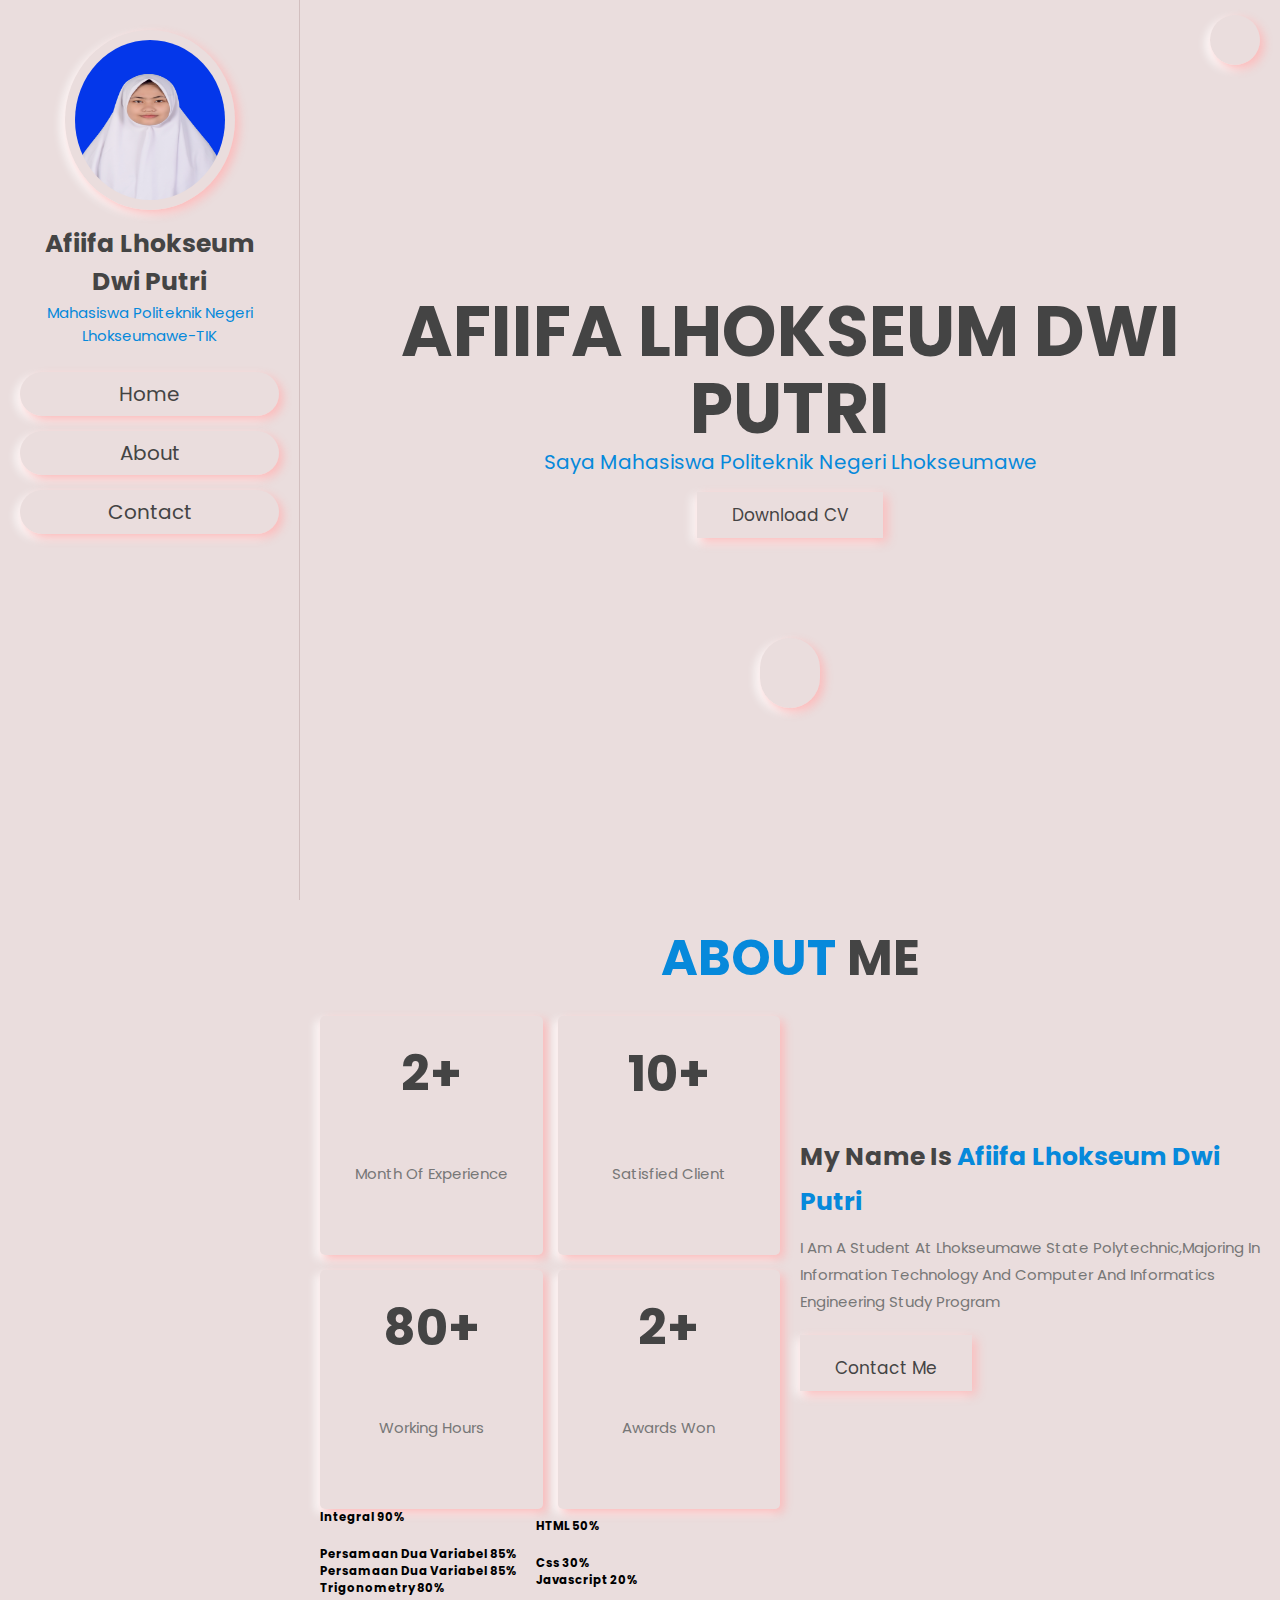
<file: index.html>
<!DOCTYPE html>
<html lang="en">
<head>
    <meta charset="UTF-8">
    <meta http-equiv="X-UA-Compatible" content="IE=edge">
    <meta name="viewport" content="width=device-width, initial-scale=1.0">
    <title>DigitalCV</title>
    
    <!--cdn link font-awesome-->
    <link rel="stylesheet" href="index.css">

    <!--Custom Css file link-->
    <link rel="stylesheet" href="index.css">
</head>
<body>

<!--header section starts-->

<header class="header">
    <div class="user">
        <img src="layar biru.jpg" alt="">
        <h3>Afiifa Lhokseum Dwi Putri</h3>
        <P>Mahasiswa Politeknik Negeri Lhokseumawe-TIK</P>
    </div>

    <nav class="navbar">
        <a href="#home">home</a>
        <a href="#about">about</a>
        <a href="#contact">contact</a>
    </nav>
</header>
<!--header section ends-->

<div id="menu-btn" class="fa fa-bars"></div>

<div id="theme-toggler" class="fas fa-moon"></div>

<!--home section starts-->
<section class="home" id="home">
    <div class="content">
        <h3>Afiifa Lhokseum Dwi Putri</h3>
        <P>Saya Mahasiswa Politeknik Negeri lhokseumawe</P>
        <a href="#" class="btn">Download CV</a>
    </div>

    <div class="share">
        <a href="#" class="fab fa-facebook-f"></a>
        <a href="#" class="fab fa-instagram"></a>
        <a href="#" class="fab fa-twitter"></a>
        <a href="#" class="fab fa-github"></a>
    </div>
</section>
<!--home Section ends-->

<!--about section ends-->

<section class="about" id="about">
    <h1 class="heading"><span>about</span> me </h1>
    <div class="row">
        <div class="box-container">
            <div class="box">
                <h3>2+</h3>
                <p>month of experience</p>
            </div>
            <div class="box">
                <h3>10+</h3>
                <p>satisfied client</p>
            </div>
            <div class="box">
                <h3>80+</h3>
                <p>working hours</p>
            </div>
            <div class="box">
                <h3>2+</h3>
                <p>awards won</p>
            </div>
        </div>
        <div class="content">
            <h3>My Name Is <span>Afiifa Lhokseum Dwi Putri</span></h3>
            <p>i am a student at lhokseumawe state polytechnic,majoring in information technology and computer and informatics engineering study program</p>
            <a href="#" class="btn">contact me</a>
        </div>
    </div>
        <div class="row">
            <div class="progress">
                <h3>integral <span>90%</span> </h3>
                <div class="bar"><span></span></div>
                <h3>persamaan dua variabel <span>85%</span> </h3>
                <div class="bar"><span></span></div>
                <h3>persamaan dua variabel <span>85%</span> </h3>
                <div class="bar"><span></span></div>
                <h3>trigonometry <span>80%</span> </h3>
                <div class="bar"><span></span></div>
            </div>

            <div class="progress">
                <h3>HTML <span>50%</span> </h3>
                <div class="bar"><span></span></div>
                <h3>css <span>30%</span> </h3>
                <div class="bar"><span></span></div>
                <h3>javascript <span>20%</span> </h3>
                <div class="bar"><span></span></div>
            </div>
        </div>
    </div>
</section>











 <!--custom Js file link-->
 <script src="index.js"></script>    
</body>
</html>
</file>
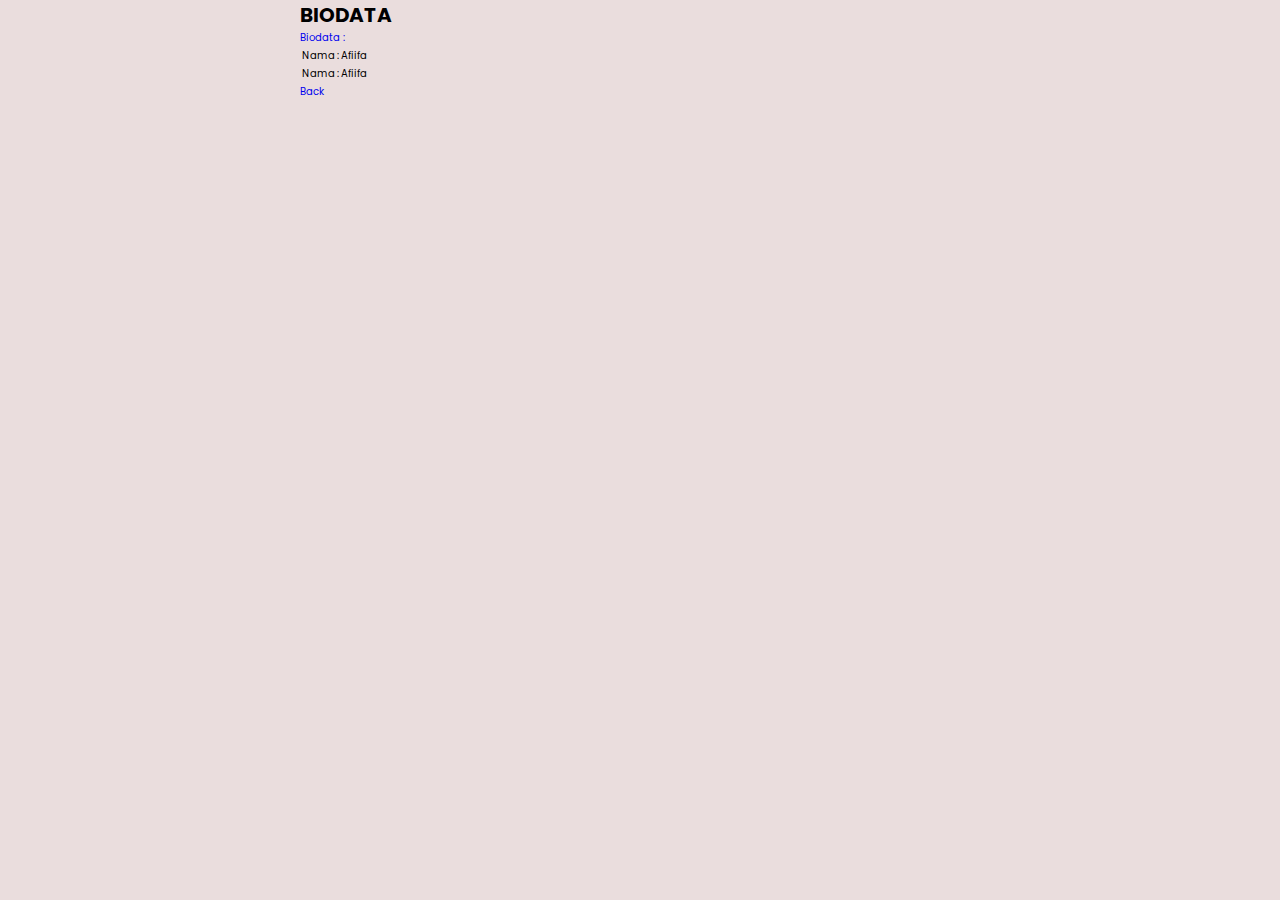
<file: about.html>
<!DOCTYPE html>
<html lang="en">
<head>
    <meta charset="UTF-8">
    <meta http-equiv="X-UA-Compatible" content="IE=edge">
    <meta name="viewport" content="width=device-width, initial-scale=1.0">
    <title>YOU</title>
    <link rel="stylesheet" href="index.css">
</head>
<body>
    <!-- <h1>BIODATA</h1>
    <h2>Nama : Afiifa Lhokseum Dwi Putri
        Univ : Politeknik Negri Lhokseumawe
        Jurusan : Teknologi Infoemasi Dan Komputer
        Prodi: Teknik Informatika
        Ttgl : Lhokseumawe / 22 Maret 2004
    </h2> -->
    <h1>BIODATA</h1>
    <a href="about.html">Biodata :</a>
    <table>
        <tr>
            <td>Nama</td>
            <td>:</td>
            <td>Afiifa</td>
        </tr>
        <tr>
            <td>Nama</td>
            <td>:</td>
            <td>Afiifa</td>
        </tr>
    </table>
    <a href="index.html">back</a>
</body>
</html>
</file>
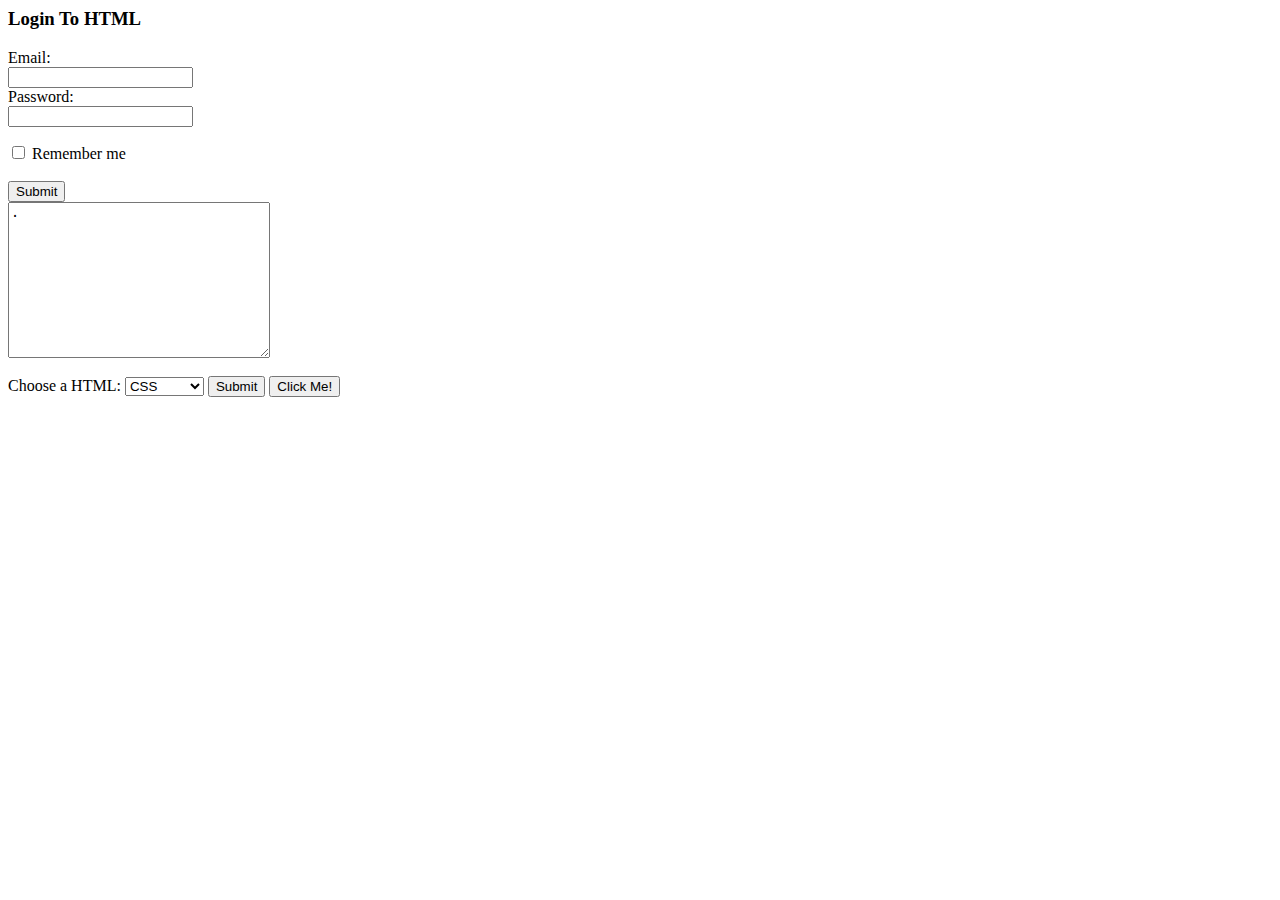
<file: in.html>
<html>
<body>
    <h3>Login To HTML</h3>
<form>
        <label for="fname">Email:</label><br>
        <input type="email" id="fname" name="fname" value=""><br>
        <label for="lname">Password:</label><br>
        <input type="password" id="lname" name="lname" value="">
</form>

<input type="checkbox" id="vehicle3" name="vehicle3" value="Boat">
  <label for="vehicle3"> Remember me</label><br><br>
  <input type="submit" value="Login">
  
<form action="/action_page.php">
    <textarea name="message" rows="10" cols="30">.</textarea>
    <br><br>
    <input type="submit">
    <label for="cars">Choose a HTML:</label>
    <select id="cars" name="cars">
      <option value="CSS">CSS</option>
      <option value="Javascrip">Javascrip</option>
      <option value="PHP">PHP</option>
    </select>
    <input type="submit">
  </form>
  <input type="button" onclick="alert('fifacucunn!')" value="Click Me!">
</file>
<file: index.css>
@import url('https://fonts.googleapis.com/css2?family=Poppins:wght@100;200;300;400;500;600;700&display=swap');

:root{
    --green:rgb(6, 137, 219);
    --black:#444;
    --light-color:#777;
    --bg-color:#eadddd;
    --border:.1rem solid rgba(117, 76, 76, 0.2);
    --box-shadow:.4rem .4rem 1rem #fbbaba,
                 -.4rem .4rem 1rem #fff;
    --box-shadow-inset:.4rem .4rem 1rem #fc3e3e inset,
                 -.4rem .4rem 1rem #fff inset;
}

*{
    font-family: 'Poppins', sans-serif;
    margin: 0; padding: 0;
    box-sizing: border-box;
    outline: none; border: none;
    text-decoration: none;
    text-transform: capitalize;
    transition: .2s linear;

}

html{
    font-size: 62.5%;
    overflow-x: hidden;
    scroll-behavior: smooth;
}

body{
    background: var(--bg-color);
    padding-left: 30rem;
}

body.active{
    --black:#fff;
    --light-color:#ddd;
    --bg-color:#222;
    --border:.1rem solid rgba(0,0,0,.4);
    --box-shadow:.4rem .4rem 1rem #111,
                 -.4rem .4rem 1rem #333;
    --box-shadow-inset:.4rem .4rem 1rem #ae2c2c inset,
                 -.4rem .4rem 1rem #333 inset;
}

section{
    min-height: 100vh;
    padding: 2rem;
}

.btn{
    margin-top: 1rem;
    display: inline-block;
    padding: 1rem 3.5rem;
    border-right: .5rem;
    font-size: 1.7rem;
    cursor: pointer;
    background: none;
    color: var(--black);
    box-shadow: var(--box-shadow);
}

.btn .hover{
    box-shadow: var(--box-shadow-inset);
    color: var(--green);
}

.heading{
    text-align: center;
    font-size: 5rem;
    color: var(--black);
    text-transform: uppercase;
    padding-bottom: 2rem;
}

.heading span{
    color: var(--green);
    text-transform: uppercase;
}


.header{
    position: fixed;
    top: 0; left: 0;
    z-index: 999;
    background: var(--bg-color);
    width: 30rem;
    border-right: var(--border);
    height: 100%;
    padding: 2rem;
    text-align: center;
}
.header .user img{
    margin: 1rem 0;
    border: 1rem solid transparent;
    border-radius: 50%;
    height: 18rem;
    width: 17rem;
    box-shadow: var(--box-shadow);

}

.header .user h3{
    color: var(--black);
    font-size: 2.5rem;
}

.header .user p{
    color: var(--green);
    font-size: 1.5rem;
}

.header .navbar{
    padding-top: 1rem;
}

.header .navbar a{
    display: block;
    margin: 1.5rem 0;
    padding: .7rem;
    border-radius: 5rem;
    font-size: 2rem;
    box-shadow: var(--box-shadow);
    color: var(--black);
}
.header .navbar a:hover{
    box-shadow: var(--box-shadow-inset);
}

#menu-btn{
    position: fixed;
    top: 1.5rem; left: 2rem;
    z-index: 1000;
    height: 5rem;
    width: 5rem;
    line-height: 5rem;
    border-radius: 50%;
    font-size: 2rem;
    cursor: pointer;
    box-shadow: var(--box-shadow);
    text-align: center;
    color: var(--black);
    display: none;
}

#menu-btn:hover{
    color: var(--green);
    box-shadow: var(--box-shadow-inset);
}

#theme-toggler{
    position: fixed;
    top: 1.5rem; right: 2rem;
    z-index: 1000;
    height: 5rem;
    width: 5rem;
    line-height: 5rem;
    border-radius: 50%;
    font-size: 2rem;
    cursor: pointer;
    box-shadow: var(--box-shadow);
    text-align: center;
    color: var(--black);
}

#theme-toggler:hover{
    color: var(--green);
    box-shadow: var(--box-shadow-inset);
}

.home{
    display: flex;
    flex-flow: column;
    align-items: center;
    justify-content: center;
    text-align: center;    
}

.home .content h3{
    font-size: 7rem;
    color: var(--black);
    line-height: 1.1;
    text-transform: uppercase;
}

.home .content p{
    font-size: 2rem;
    color: var(--green);
   padding-bottom: .5rem;

}
 
.home .share{
    position: relative;
    top: 10rem;
    border-radius: 5rem;
    box-shadow: var(--box-shadow);
    padding: 1rem;
}

.home .share a{
    height: 5rem;
    width: 5rem;
    line-height: 5rem;
    box-shadow: var(--box-shadow);
    margin: .5rem;
    font-size: 2rem;
    color: var(--black);
    border-radius: .5rem;
}

.home .share a:hover{
    box-shadow: var(--box-shadow-inset);
    color: var(--green);
}

.about .row{
    display: flex;
    align-items: center;
    flex-wrap: wrap-reverse;
    gap: 2rem;
}

.about .row .box-container{
    flex: 1 1 40rem;
    display: flex;
    gap: 1.5rem;
    flex-wrap: wrap;
}

.about .row .box-container .box{
    flex: 1 1 18rem;
    text-align: center;
    padding: 2rem;
    border-radius: .5rem;
    box-shadow: var(--box-shadow);
}

.about .row .box-container .box h3{
    font-size: 5rem;
    color: var(--black);
}

.about .row .box-container .box p{
    font-size: 1.5rem;
    color: var(--light-color);
    padding: 5rem 0;
}

.about .row .content{
    flex: 1 1 40rem;
}

.about .row .content h3{
    font-size: 2.5rem;
    color: var(--black);
    line-height: 1.8;
}

.about .row .content h3 span{
    color: var(--green);
}

.about .row .content p{
    font-size: 1.5rem;
    color: var(--light-color);
    line-height: 1.8;
    padding: 1rem 0;
}

.about .row :nth-child(3){
    padding-top: 2rem;
}

.about .row .progres{
    flex: 1 1 40rem;
}

.about .row .progres h3{
    color: var(--black);
    font-weight: normal;
    font-size: 2rem;
    display: flex;
    align-items: center;
    justify-content: space-between;  
}

.about .row .progres .bar{
    box-shadow: var(--box-shadow);
    border-radius: 5rem;
    height: 2rem;
    padding: 5rem;
    margin: 1rem 0;
}
.about .row .progres .bar span{
    display: block;
    height: 100%;
    background: var(--green);
    border-radius: 5rem;
}








/media queries/

@media (max-width:991px){
    html{
        font-size: 55%;
    }
    body{
        padding-left: 0;
    }

    .header{
        left: -110%;
    }

    .header.active{
        left: 0%;
        transition: .4s linear;
    }

    #menu-btn{
        display: initial;
    }
}

@media (max-width:450px){
    html{
        font-size: 50%;
    }

    .header{
        width: 100%;
        border-right: 0;
    }
}
</file>
